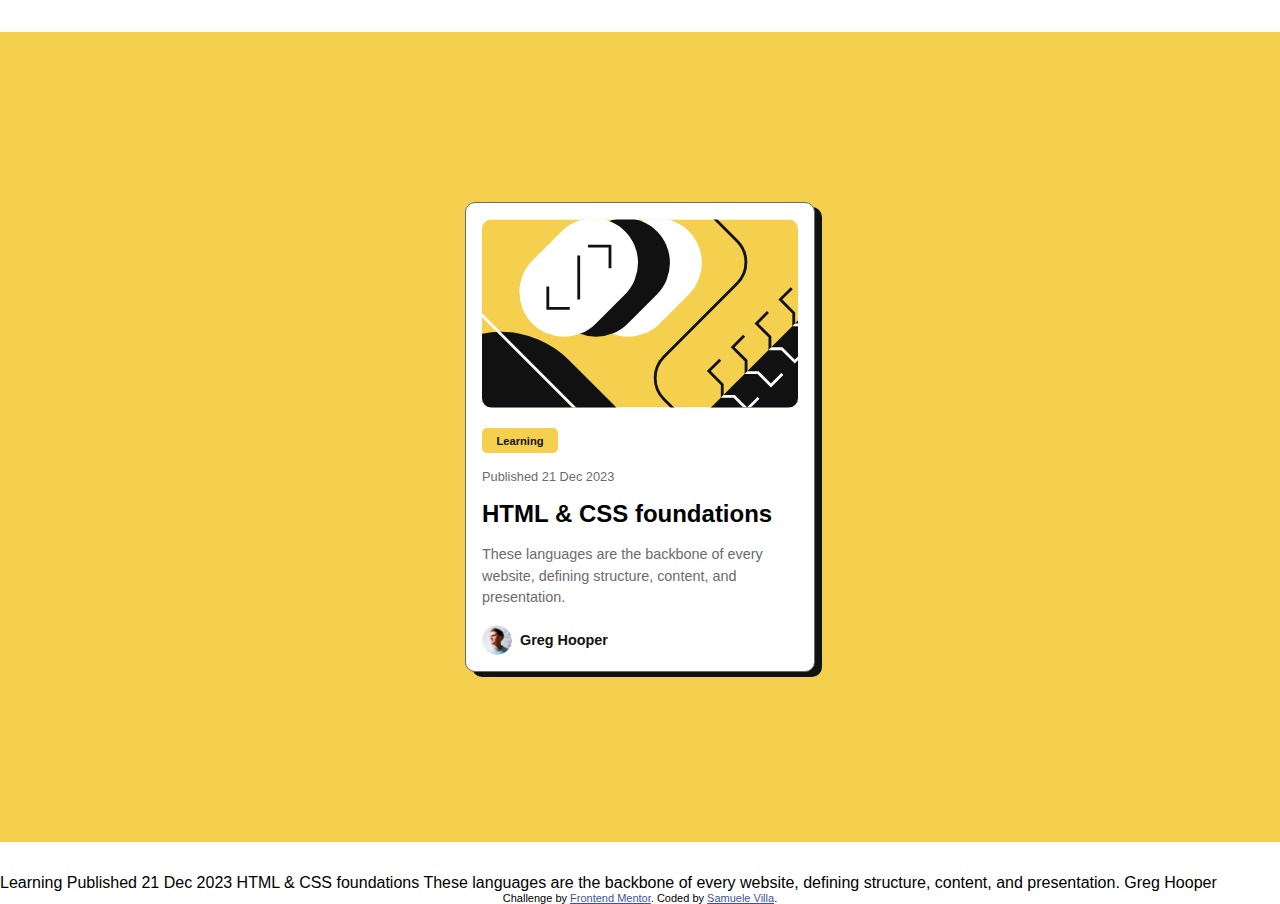
<file: blog-preview-card/index.html>
<!DOCTYPE html>
<html lang="en">
  <head>
    <meta charset="UTF-8" />
    <meta name="viewport" content="width=device-width, initial-scale=1.0" />
    <!-- displays site properly based on user's device -->

    <link
      rel="icon"
      type="image/png"
      sizes="32x32"
      href="./assets/images/favicon-32x32.png"
    />

    <title>Frontend Mentor | Blog preview card</title>

    <!-- Feel free to remove these styles or customise in your own stylesheet 👍 -->
    <link rel="stylesheet" href="styles.css" />
  </head>
  <body>
    <main class="container">
      <div class="blog-prev-card">
        <div class="blog-prev-card__image__wrapper">
          <img
            src="assets/images/illustration-article.svg"
            alt="blog preview image"
            class="blog-prev-card__image"
          />
        </div>
        <div class="blog-prev-card__heading">
          <span class="blog-prev-card__chip">Learning</span>
          <span class="blog-prev-card__publication">Published 21 Dec 2023</span>
        </div>
        <div class="blog-prev-card__content">
          <h2 class="blog-prev-card__title">HTML & CSS foundations</h2>
          <p class="blog-prev-card__description">
            These languages are the backbone of every website, defining
            structure, content, and presentation.
          </p>
        </div>
        <div class="blog-prev-card__footer">
          <div class="blog-prev-card__author-wrapper">
            <img
              src="assets/images/image-avatar.webp"
              alt="author avatar"
              class="blog-prev-card__author-avatar"
            />
            <span class="blog-prev-card__author-name">Greg Hooper</span>
      </div>
    </main>

    <footer>
      Learning Published 21 Dec 2023 HTML & CSS foundations These languages are
      the backbone of every website, defining structure, content, and
      presentation. Greg Hooper

      <div class="attribution">
        Challenge by
        <a href="https://www.frontendmentor.io?ref=challenge" target="_blank"
          >Frontend Mentor</a
        >. Coded by <a href="#">Samuele Villa</a>.
      </div>
    </footer>
  </body>
</html>
</file>
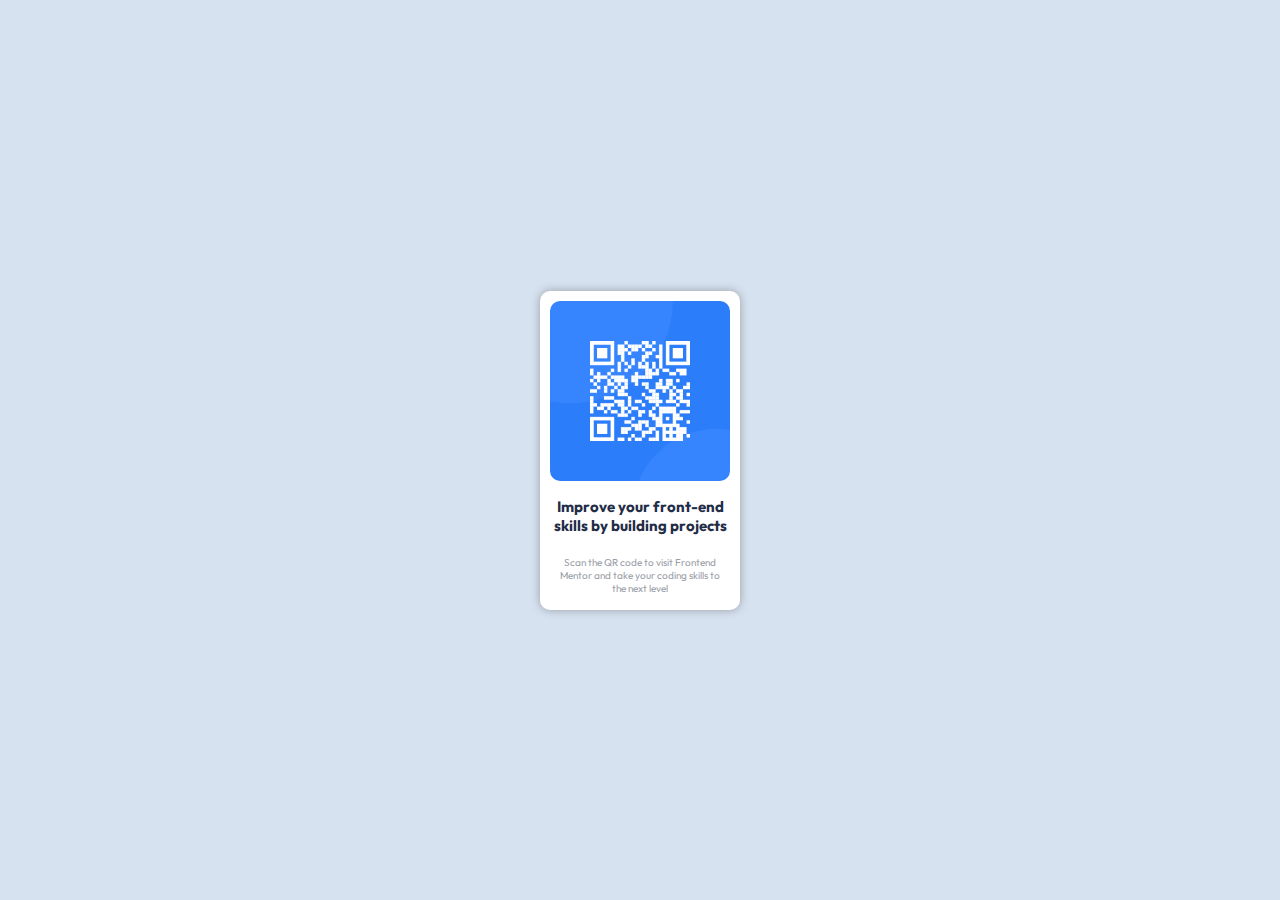
<file: qr-code-component/index.html>
<!DOCTYPE html>
<html lang="en">
  <head>
    <meta charset="UTF-8" />
    <meta name="viewport" content="width=device-width, initial-scale=1.0" />
    <!-- displays site properly based on user's device -->

    <link
      rel="icon"
      type="image/png"
      sizes="32x32"
      href="./images/favicon-32x32.png"
    />
    <link rel="stylesheet" href="style.css" />

    <title>Frontend Mentor | QR code component</title>

    <!-- Feel free to remove these styles or customise in your own stylesheet 👍 -->
    <style>
      .attribution {
        font-size: 11px;
        text-align: center;
      }
      .attribution a {
        color: hsl(228, 45%, 44%);
      }
    </style>
  </head>
  <body>
    <div class="qr-card">
      <div class="qr-card__image-wrapper">
        <img
          class="qr-card__image"
          src="images/image-qr-code.png"
          alt="qr-image"
        />
      </div>
      <h1 class="qr-card__title">
        Improve your front-end skills by building projects
      </h1>
      <p class="qr-card__text">
        Scan the QR code to visit Frontend Mentor and take your coding skills to
        the next level
      </p>
    </div>

    <!-- Improve your front-end skills by building projects

  Scan the QR code to visit Frontend Mentor and take your coding skills to the next level
   -->
    <!-- <div class="attribution">
    Challenge by <a href="https://www.frontendmentor.io?ref=challenge" target="_blank">Frontend Mentor</a>. 
    Coded by <a href="#">Your Name Here</a>.
  </div> -->
  </body>
</html>
</file>
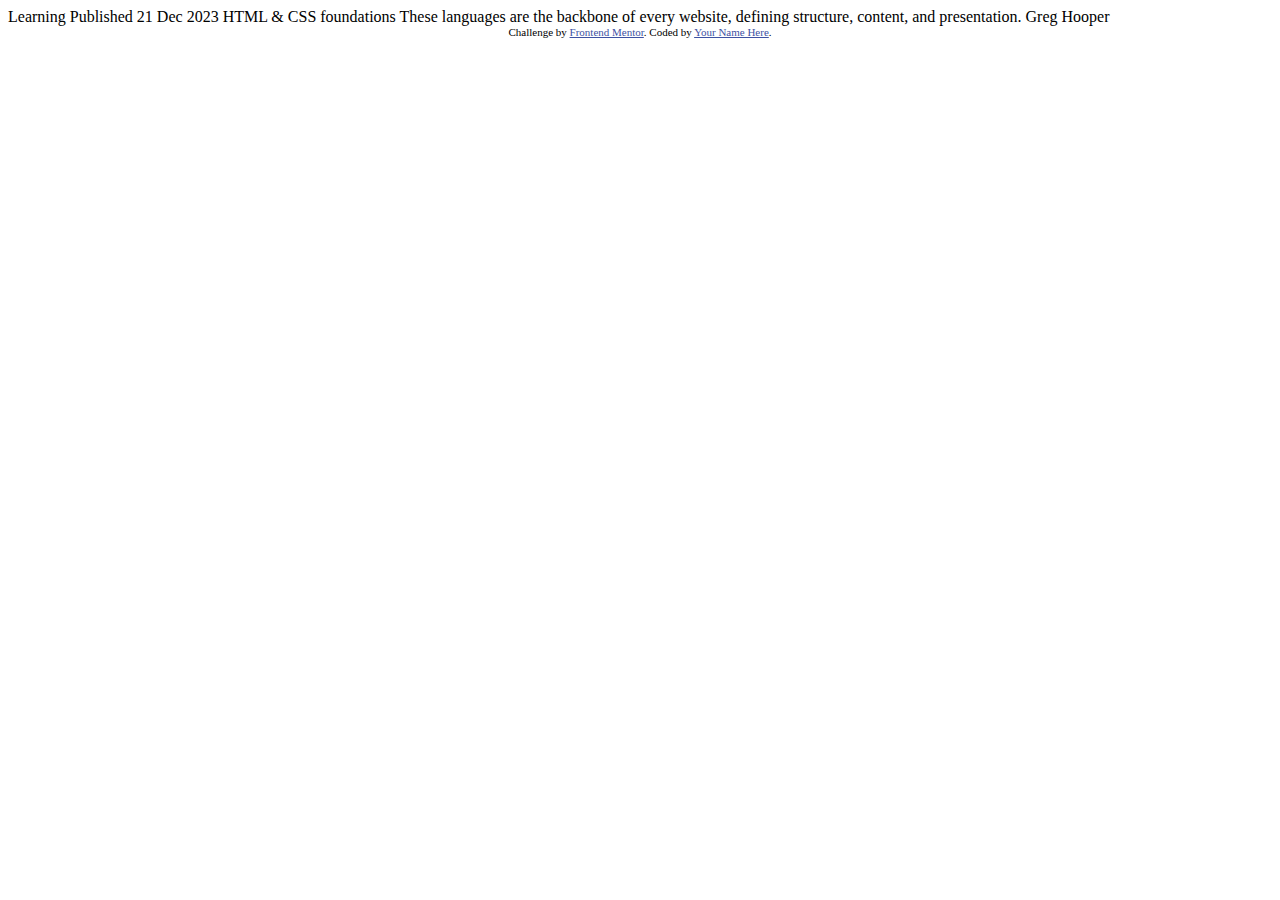
<file: blog-preview-card/blog-preview-card-main/index.html>
<!DOCTYPE html>
<html lang="en">
<head>
  <meta charset="UTF-8">
  <meta name="viewport" content="width=device-width, initial-scale=1.0"> <!-- displays site properly based on user's device -->

  <link rel="icon" type="image/png" sizes="32x32" href="./assets/images/favicon-32x32.png">
  
  <title>Frontend Mentor | Blog preview card</title>

  <!-- Feel free to remove these styles or customise in your own stylesheet 👍 -->
  <style>
    .attribution { font-size: 11px; text-align: center; }
    .attribution a { color: hsl(228, 45%, 44%); }
  </style>
</head>
<body>

  Learning

  Published 21 Dec 2023

  HTML & CSS foundations

  These languages are the backbone of every website, defining structure, content, and presentation.

  Greg Hooper
  
  <div class="attribution">
    Challenge by <a href="https://www.frontendmentor.io?ref=challenge" target="_blank">Frontend Mentor</a>. 
    Coded by <a href="#">Your Name Here</a>.
  </div>
</body>
</html>
</file>
<file: blog-preview-card/styles.css>
:root {
  --yellow: hsl(47, 88%, 63%);
  --white: hsl(0, 0%, 100%);
  --gray-500: hsl(0, 0%, 42%);
  --gray-950: hsl(0, 0%, 7%);
}

* {
  margin: 0;
  padding: 0;
  box-sizing: border-box;
}

body {
  font-size: 16px;
  font-family: "Figtree", sans-serif;
  font-weight: 500;
}

.attribution {
  font-size: 11px;
  text-align: center;
}
.attribution a {
  color: hsl(228, 45%, 44%);
}

.container {
  display: flex;
  background-color: var(--yellow);
  height: 90vh;
  display: flex;
  justify-content: center;
  align-items: center;
  margin: 2rem 0;
}

.blog-prev-card {
  background-color: var(--white);
  border: 1px solid var(--gray-500);
  border-radius: 10px;
  box-shadow: 7px 5px 0 var(--gray-950);
  overflow: hidden;
  max-width: 350px;
  padding: 1rem;
  display: flex;
  flex-direction: column;
  gap: 1rem;
}

.blog-prev-card__image-wrapper {
  position: relative;
  height: 150px;
  overflow: hidden;
}

.blog-prev-card__image {
  width: 100%;
  height: 100%;
  object-fit: cover;
  border-radius: 10px;
}

.blog-prev-card__heading {
  display: flex;
  gap: 1rem;
  flex-direction: column;
}

.blog-prev-card__chip {
  background-color: var(--yellow);
  color: var(--gray-950);
  padding: 0.4rem 0.9rem;
  border-radius: 5px;
  font-size: 0.7rem;
  font-weight: 800;
  display: block;
  width: fit-content;
}

.blog-prev-card__publication {
  color: var(--gray-500);
  font-size: 0.8rem;
}

.blog-prev-card__content {
  display: flex;
  gap: 1rem;
  flex-direction: column;
}

.blog-prev-card__description {
  color: var(--gray-500);
  font-size: 0.9rem;
  line-height: 1.5;
}

.blog-prev-vard__footer {
  display: flex;
  justify-content: space-between;
  align-items: center;
  margin-top: 1rem;
}

.blog-prev-card__author-wrapper {
  display: flex;
  gap: 0.5rem;
  align-items: center;
}

.blog-prev-card__author-avatar {
  width: 30px;
  height: 30px;
  border-radius: 50%;
  object-fit: cover;
}

.blog-prev-card__author-name {
  color: var(--gray-950);
  font-size: 0.9rem;
  font-weight: 800;
}
</file>
<file: qr-code-component/style.css>
@import url("https://fonts.googleapis.com/css2?family=Outfit:wght@400;700&display=swap");
:root {
  --backgraund-color: hsl(212, 45%, 89%);
  --white: hsl(0, 0%, 100%);
  --dark-blue: hsl(219, 40%, 20%);
  --light-gray: hsl(222, 7%, 63%);
}

* {
  box-sizing: border-box;
  margin: 0;
  padding: 0;
  font-family: "Outfit", sans-serif;
}

body {
  height: 100vh;
  display: flex;
  justify-content: center;
  align-items: center;
  background-color: var(--backgraund-color);
}

.qr-card {
  background-color: var(--white);
  width: 200px;
  border-radius: 10px;
  padding: 10px;
  display: flex;
  flex-direction: column;
  gap: 1rem;
  box-shadow: 0 0px 10px var(--light-gray);
}

.qr-card__image-wrapper {
  display: flex;
  justify-content: center;
}

.qr-card__image {
  width: 100%;
  border-radius: 10px;
}

.qr-card__title {
  color: var(--dark-blue);
  font-size: 15px;
  text-align: center;
}

.qr-card__text {
  color: var(--light-gray);
  font-size: 10px;
  text-align: center;
  padding: 5px;
}
</file>
